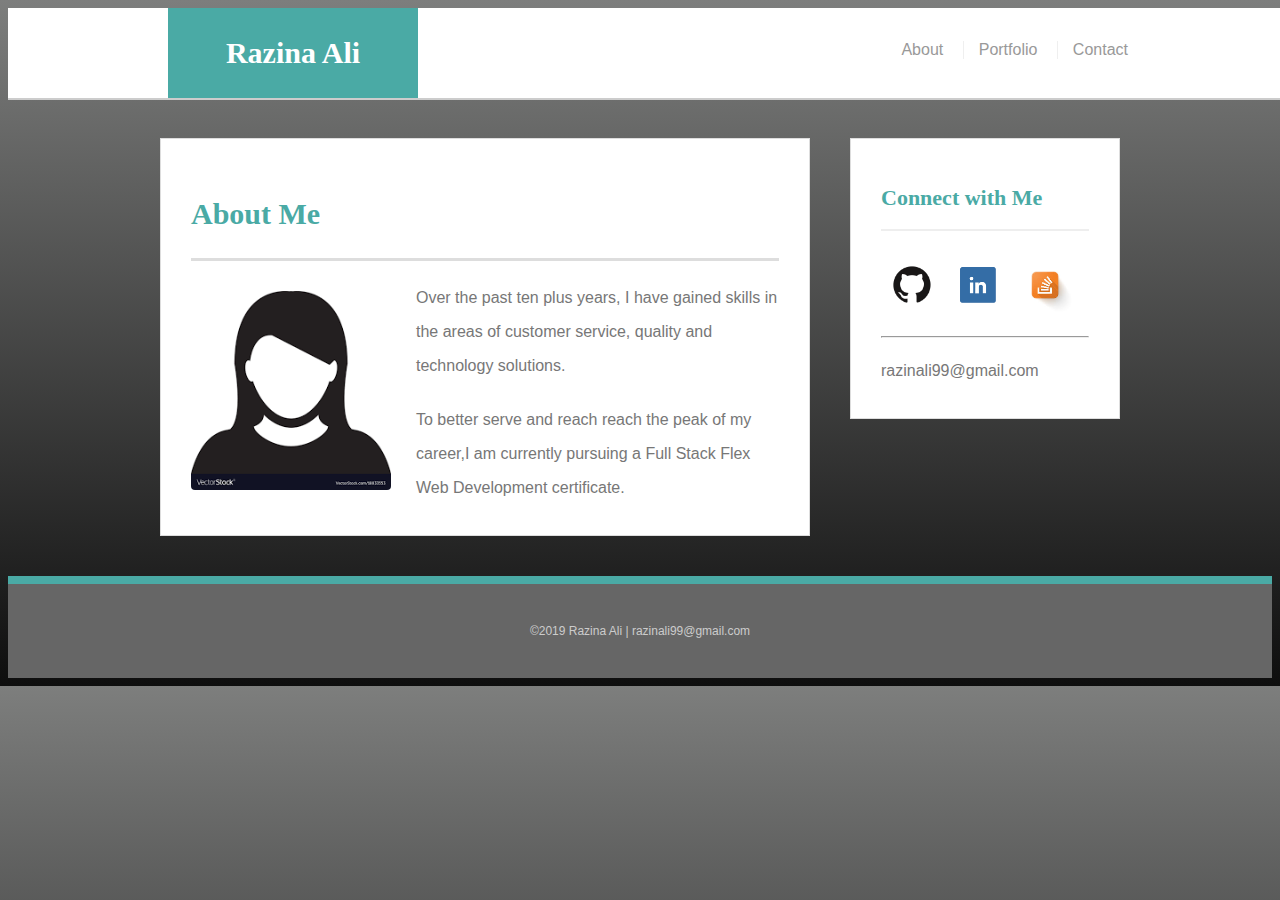
<file: index.html>
<!DOCTYPE html>
<html lang="en">
<head>
    <meta charset="UTF-8">
    <meta name="viewport" content="width=device-width, initial-scale=1.0">
    <meta http-equiv="X-UA-Compatible" content="ie=edge">
    <title>About | Razina Ali</title>
    <link rel="stylesheet" type="text/css" href="assets/css/style.css">
    <!--Animate.css-->
    <link rel="stylesheet" href="./assets/css/animate.min.css">
</head>
<body>
    <header id="masthead">
        <div class="container">
          <a href="index.html" id="logo">Razina Ali</a>
          <nav>
            <a href="index.html">About</a>
            <a href="portfolio.html">Portfolio</a>
            <a href="contact.html">Contact</a>
          </nav>
        </div>
      </header>
    
      <div id="main-container" class="container">
        <section class="main-section animated fadeIn">
          <h1>About Me</h1>
    
          <img src="assets/images/profile-image.png" class="auth-image" alt="Razina Ali">
    
          <p>Over the past ten plus years, I have gained skills in the areas of customer service, quality and technology solutions.</p>
            
            <p>To better serve and reach reach the peak of my career,I am currently pursuing a Full Stack Flex Web Development certificate.</p>
    
        </section>
    
        <section class="sidebar animated fadeIn">
          <div id="connect">
            <h2>Connect with Me</h2>
    
            <a href="https://github.com/Razinali"><img src="assets/images/github.png" class="social" alt="GitHub"/></a>
            <a href="https://www.linkedin.com/in/razinali/"><img src="assets/images/linkedin.png" class="social" alt="LinkedIn"/></a>
            <a href="https://stackoverflow.com/users/10676451/razina"><img src="assets/images/stackoverflow.jpg" class="social" alt="Stack Overflow"/></a>
            <hr>
          <p>razinali99@gmail.com</p>
          </div>
        </section>
      </div>
    
      <footer>
        <div class="container">
         ©2019 Razina Ali | razinali99@gmail.com
        </div>
      </footer>
    </body>
    
    </html>
</file>
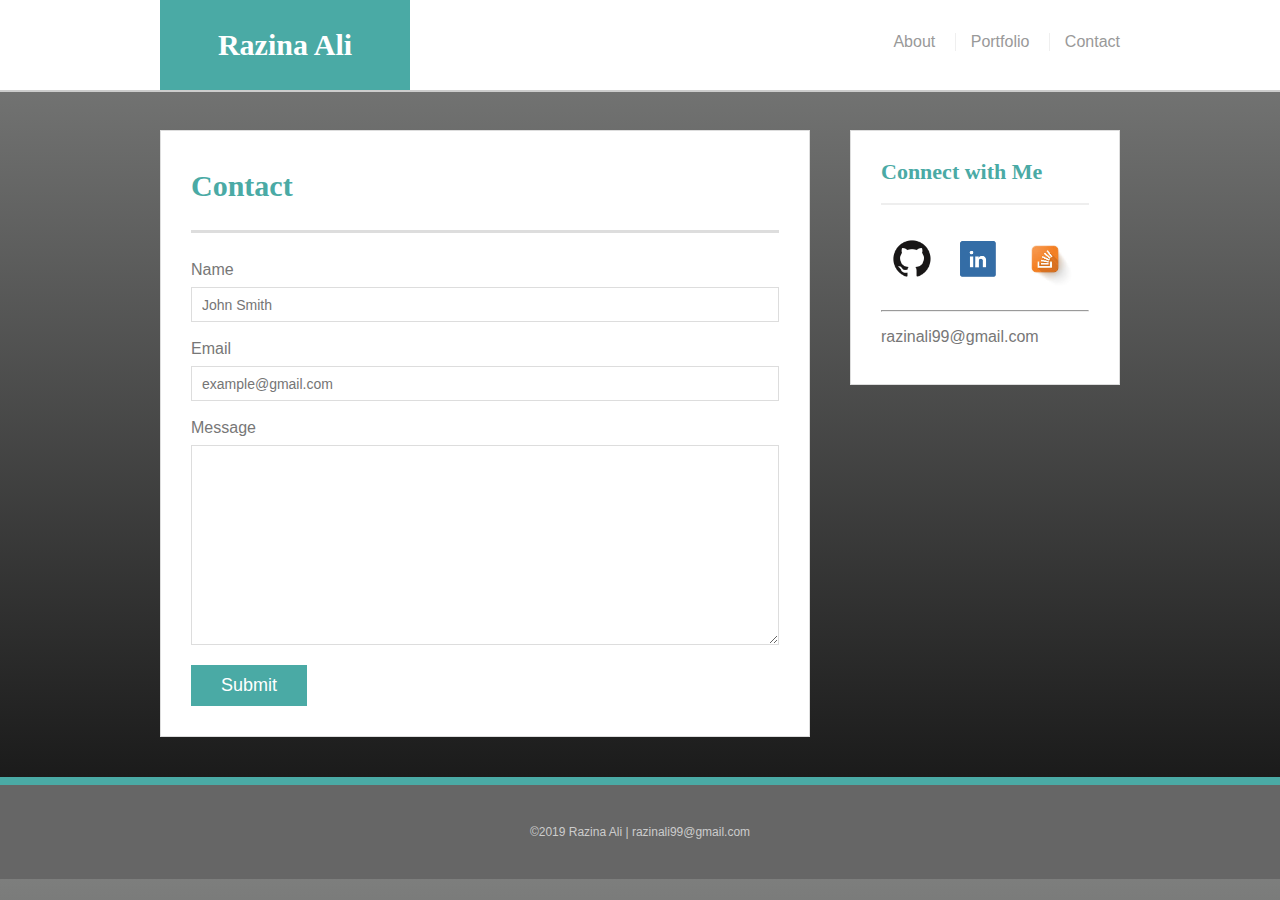
<file: contact.html>
<!DOCTYPE html>
<html lang="en">

<head>
    <meta charset="UTF-8">
    <meta name="viewport" content="width=device-width, initial-scale=1.0">
    <meta http-equiv="X-UA-Compatible" content="ie=edge">
    <title>Contact | Razina Ali</title>
    <link rel="stylesheet" type="text/css" href="assets/css/reset.css">
    <link rel="stylesheet" type="text/css" href="assets/css/style.css">
    <!--Animate.css-->
    <link rel="stylesheet" href="./assets/css/animate.min.css">
</head>

<body>
    <header id="masthead">
        <div class="container">
            <a href="index.html" id="logo">Razina Ali</a>
            <nav>
                <a href="index.html">About</a>
                <a href="portfolio.html">Portfolio</a>
                <a href="contact.html">Contact</a>
            </nav>
        </div>
    </header>

    <div id="main-container" class="container animated fadeIn">
        <section class="main-section">
            <h1>Contact</h1>

            <form id="contact-form">
                <ul>
                    <li>
                        <label for="name">Name</label>
                        <input type="text" id="name" name="name" placeholder="John Smith" required="required">
                    </li>
                    <li>
                        <label for="email">Email</label>
                        <input type="email" id="email" name="email" placeholder="example@gmail.com" required="required">
                    </li>
                    <li>
                        <label for="message">Message</label>
                        <textarea id="message" name="message" required="required"></textarea>
                    </li>
                </ul>
                <input type="submit">
            </form>

        </section>

        <section class="sidebar animated fadeIn">
            <div id="connect">
                <h2>Connect with Me</h2>

                <a href="https://github.com/Razinali"><img src="assets/images/github.png" class="social"
                        alt="GitHub" /></a>
                <a href="https://www.linkedin.com/in/razina-ali-608a89174/"><img src="assets/images/linkedin.png"
                        class="social" alt="LinkedIn" /></a>
                <a href="https://stackoverflow.com/users/10676451/razina"><img src="assets/images/stackoverflow.jpg"
                        class="social" alt="Stack Overflow" /></a>
                <hr>
                <p>razinali99@gmail.com</p>
            </div>
        </section>
    </div>

    <footer>
        <div class="container">
            ©2019 Razina Ali | razinali99@gmail.com
        </div>
    </footer>
</body>

</html>
</file>
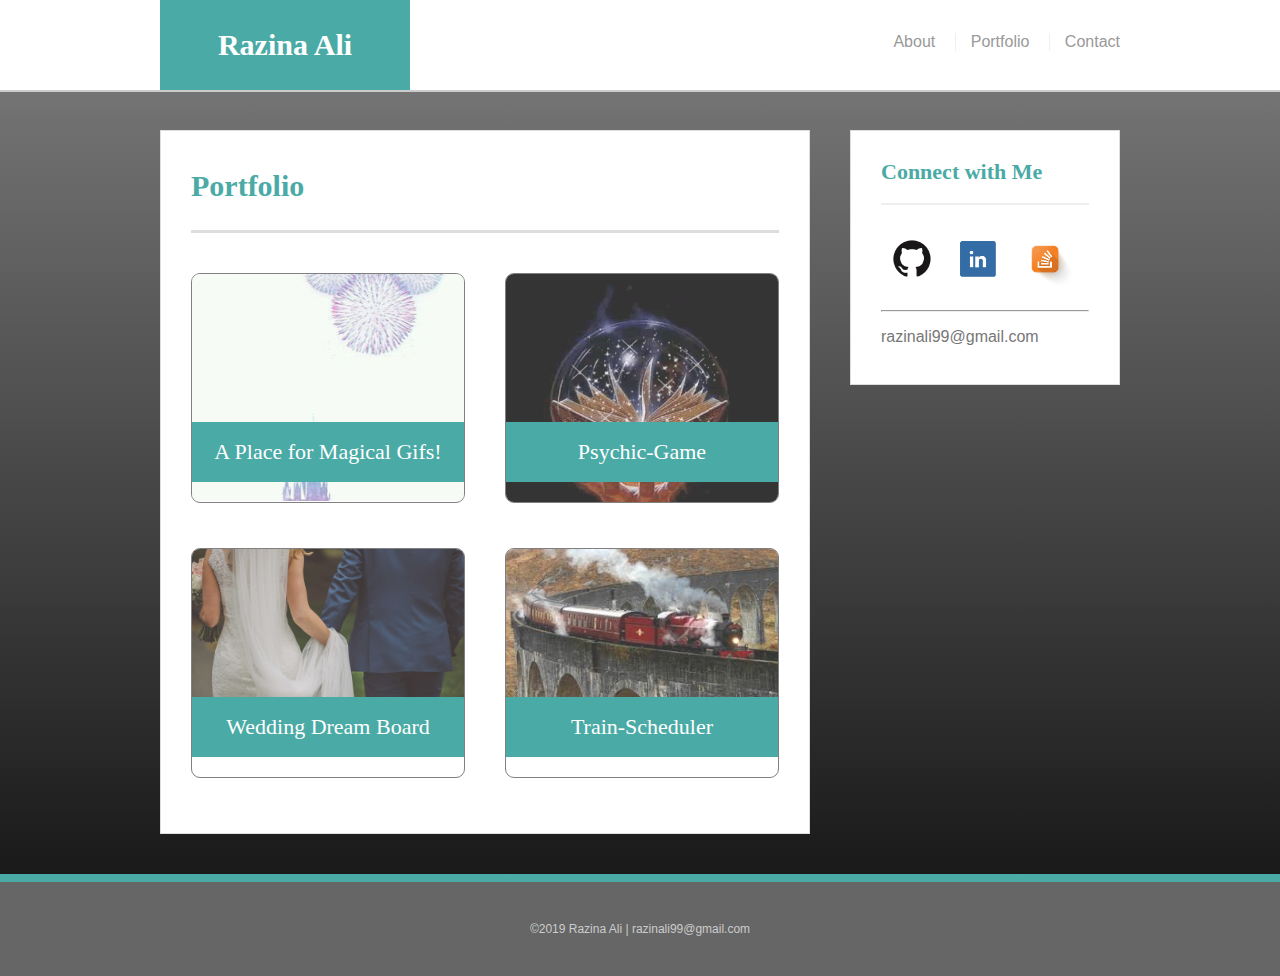
<file: portfolio.html>
<!DOCTYPE html>
<html lang="en">
<head>
    <meta charset="UTF-8">
    <meta name="viewport" content="width=device-width, initial-scale=1.0">
    <meta http-equiv="X-UA-Compatible" content="ie=edge">
    <title>Portfolio | Razina Ali</title>
    <link rel="stylesheet" type="text/css" href="assets/css/reset.css">
    <link rel="stylesheet" type="text/css" href="assets/css/style.css">
    <!--Animate.css-->
    <link rel="stylesheet" href="./assets/css/animate.min.css">
</head>
<body>
        <header id="masthead">
                <div class="container">
                  <a href="index.html" id="logo">Razina Ali</a>
                  <nav>
                    <a href="index.html">About</a>
                    <a href="portfolio.html">Portfolio</a>
                    <a href="contact.html">Contact</a>
                  </nav>
                </div>
              </header>
            
              <div id="main-container" class="container animated fadeIn">
                <section class="main-section">
                  <h1>Portfolio</h1>
                  <!-- Trivia-Game -->
                  <!-- <div class="work">
                    <a href="https://github.com/Razinali/TriviaGame"><img src="assets/images/trivia-game.jpg" alt="Trivia Game"></a>
                  <h3>Trivia Game</h3>
                  </div> -->
                  <!-- Magical Gifs -->
                  <div class="work">
                    <a href="https://github.com/Razinali/GifTastic"><img src="assets/images/magical-gifs.jpg" alt="Magical Gifs"></a>
                  <h3>A Place for Magical Gifs!</h3>
                  </div>
                  <!-- Psychic-Game -->
                  <div class="work">
                    <a href="https://github.com/Razinali/Psychic-Game"><img src="assets/images/psychic-game.gif" alt="Psychic-Game"></a>
                  <h3>Psychic-Game</h3>
                  </div>
                  <!-- Wedding Dream Board -->
                  <div class="work">
                    <a href="https://metaljester.github.io/WeddingDreamBoard"><img src="assets/images/wedding-dream-project.jpg" alt="Wedding Dream Board"></a>
                  <h3>Wedding Dream Board</h3>
                  </div>
                  <!-- Train-Scheduler -->
                  <div class="work">
                    <a href="https://github.com/Razinali/Train-Scheduler/"><img src="assets/images/train-scheduler.jpg" alt="Train-Scheduler"></a>
                  <h3>Train-Scheduler</h3>
                  </div>
                    </section>

                <section class="sidebar animated fadeIn">
                  <div id="connect">
                    <h2>Connect with Me</h2>
            
                    <a href="https://github.com/razinali"><img src="assets/images/github.png" class="social" alt="GitHub" /></a>
                    <a href="https://www.linkedin.com/in/razinali/"><img src="assets/images/linkedin.png" class="social" alt="LinkedIn" /></a>
                    <a href="https://stackoverflow.com/users/10676451/razina"><img src="assets/images/stackoverflow.jpg" class="social" alt="Stack Overflow" /></a>
                    <hr>
                  <p>razinali99@gmail.com</p>
                  </div>
                </section>
              </div>
            
              <footer>
                <div class="container">
                    ©2019 Razina Ali | razinali99@gmail.com 
                </div>
              </footer>
            </body>
            
            </html>
    
</body>
</html>
</file>
<file: assets/css/style.css>
body {
    font-family: Arial, "Helvetica Neue", Helvetica, sans-serif;
    font-size: 16px;
    line-height: 34px;
    color: #777;
    background: linear-gradient(#7d7e7d 0%,#0e0e0e 100%);;
  }
  
  * {
    box-sizing: border-box;
  }
  
  /* general */
  
  .container {
    width: 100%;
    max-width: 960px;
    margin: 0 auto;
    clear: both;
  }
  
  img {
    max-height: 274px;
    max-width: 274px;
    border-radius: 4px;
  }
  
  h1,
  h2,
  h3,
  p {
    margin-bottom: 20px;
  }
  
  p:last-child {
    margin-bottom: 0;
  }
  
  h1,
  h2,
  h3 {
    font-family: Georgia, Times, "Times New Roman", serif;
    font-weight: 700;
    color: #4aaaa5;
  }
  
  h1 {
    padding-bottom: 20px;
    font-size: 30px;
    line-height: 49px;
    border-bottom: 3px solid #ddd;
  }
  
  h2,
  h3 {
    font-size: 22px;
  }
  
  .work {
    /* border-width: 20px;  */
    width: 50px;
    height: 230px;
  }
  /* header */
  
  #masthead {
    position: fixed;
    z-index: 99;
    width: 100%;
    margin: 0 0 30px;
    overflow: auto;
    color: #fff;
    background: #fff;
    border-bottom: 2px solid #ccc;
  }
  
  #logo {
    float: left;
    width: 250px;
    height: 90px;
    font-family: Georgia, Times, "Times New Roman", serif;
    font-size: 30px;
    font-weight: 700;
    line-height: 90px;
    color: #fff;
    text-align: center;
    text-decoration: none;
    background: #4aaaa5;
  }
  
  nav {
    float: right;
    margin-top: 25px;
  }
  
  nav a {
    display: inline-block;
    padding-left: 15px;
    margin-left: 15px;
    line-height: 18px;
    color: #999;
    text-decoration: none;
    border-left: 1px solid #efefef;
  }
  
  nav a:first-child {
    border-left: 0 none;
  }
  
  /* footer */
  
  footer {
    padding: 30px 0;
    clear: both;
    font-size: 12px;
    color: #fff;
    color: #ccc;
    text-align: center;
    background: #666;
    border-top: 8px solid #4aaaa5;
  }
  
  /* sidebar */
  
  .sidebar {
    float: right;
    width: 100%;
    max-width: 270px;
    padding: 30px;
    margin-bottom: 20px;
    background: #fff;
    border: 1px solid #ddd;
  }
  
  h3,
  .sidebar h2 {
    padding-bottom: 20px;
    margin-bottom: 15px;
    line-height: 22px;
    border-bottom: 2px solid #eee;
  }
  
  .social {
    width: 62px;
    height: 62px;
    margin-top: 8px;
    margin-right: 5px;
  }
  
  .social:last-child {
    margin-right: 0;
  }
  
  /* main */
  
  #main-container {
    padding-top: 130px;
  }
  
  .main-section {
    float: left;
    width: 100%;
    max-width: 650px;
    padding: 30px;
    margin: 0 0 40px;
    background: #fff;
    border: 1px solid #ddd;
  }
  
  /* portfolio page */
  
  .work {
    position: relative;
    float: left;
    width: 274px;
    margin: 20px 0 25px;
    overflow: auto;
    border-radius: 9px;
    border: solid grey 1px;
  }
  
  .work:nth-child(even) {
    margin-right: 40px;
  }
  
  .work img {
    width: 100%;
    border: 0 none;
    opacity: 0.8;
  }
  
  .work h3 {
    position: absolute;
    bottom: 20px;
    width: 100%;
    padding: 15px;
    margin-bottom: 0;
    font-weight: 300;
    line-height: 30px;
    color: #fff;
    text-align: center;
    background: #4aaaa5;
    border-bottom: 0;
  }
  
  .auth-image {
    float: left;
    width: 200px;
    height: auto;
    margin-top: 10px;
    margin-right: 25px;
  }
  
  /* contact page */
  
  #contact-form ul {
    margin-bottom: 20px;
  }
  
  #contact-form li {
    margin-bottom: 10px;
  }
  
  label,
  input[type=text],
  input[type=email],
  textarea {
    display: block;
    width: 100%;
  }
  
  input[type=text],
  input[type=email],
  textarea {
    height: 35px;
    padding: 0 10px;
    font-size: 14px;
    border: 1px solid #ddd;
  }
  
  textarea {
    height: 200px;
  }
  
  input[type=submit] {
    padding: 10px 30px;
    font-size: 18px;
    color: #fff;
    cursor: pointer;
    background: #4aaaa5;
    border: 0 none;
  }
  
  /* Media Queries */
  
  @media only screen and (max-width: 980px) {
    .main-section {
        max-width: 60%;
    }
    .sidebar {
        max-width: 30%;
    }
  }
  
  @media only screen and (max-width: 768px) {
    .main-section {
        max-width: 100%;
    }
    .sidebar {
        max-width: 100%;
    }
  }
  
  @media only screen and (max-width: 640px) {
    .main-section {
        max-width: 100%;
    }
    .siderbar {
        max-width: 100%;
    }
    nav {
        min-width: 100%;
        text-align: center;
    }
    #logo {
        min-width: 100%;
    }
  }
</file>
